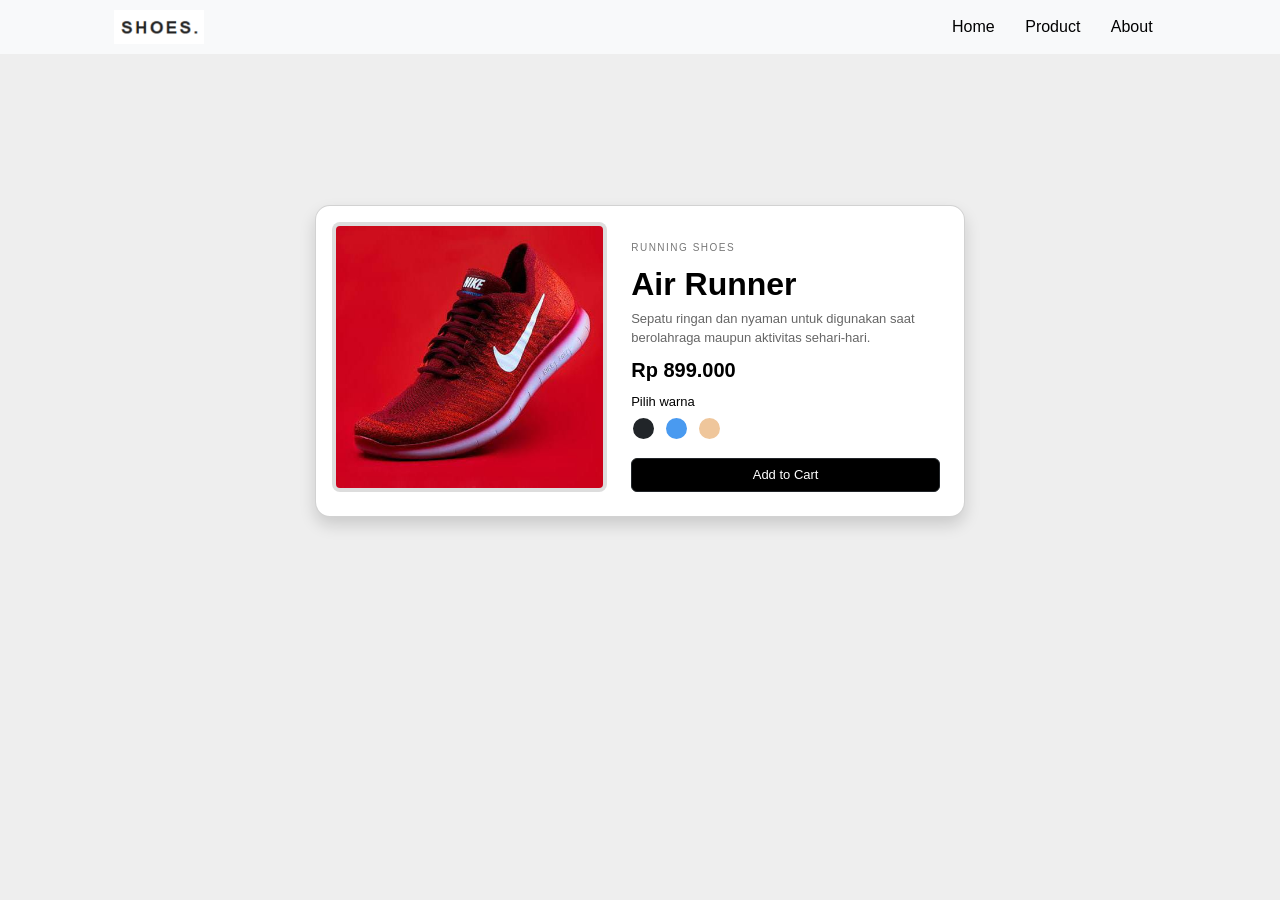
<file: LatianKuis/index.html>
<!doctype html>
<html lang="en">
  <head>
    <meta charset="UTF-8" />
    <meta name="viewport" content="width=device-width, initial-scale=1.0" />
    <link
      href="https://cdn.jsdelivr.net/npm/bootstrap@5.3.8/dist/css/bootstrap.min.css"
      rel="stylesheet"
      integrity="sha384-sRIl4kxILFvY47J16cr9ZwB07vP4J8+LH7qKQnuqkuIAvNWLzeN8tE5YBujZqJLB"
      crossorigin="anonymous"
    />
    <link rel="stylesheet" href="style.css" />
    <title>Dashboard</title>
  </head>
  <body>
    <nav
      class="navbar navbar-expand-lg bg-body-tertiary"
      style="background-color: #ffffff"
    >
      <div class="container-fluid">
        <img src="src/logo.PNG" alt="S H O E S." style="width: 90px" />
        <div>
          <button class="btn btn-custom">Home</button>
          <button class="btn btn-custom">Product</button>
          <button class="btn btn-custom">About</button>
        </div>
      </div>
    </nav>

    <div class="card-custom">
      <div id="bg-card" class="card shadow mb-3" style="max-width: 650px">
        <div class=" d-flex">
          <div class="gambar">
            <img
              src="src/sepatu.jpeg"
              class="img-custom rounded-3 p-1"
              alt="sepatu"
            />
          </div>
          <div class="">
            <div class="card-body">
              <p class="kategori"">RUNNING SHOES</p>
              <h2 class="card-title fw-bold">Air Runner</h2>
              <p class="card-text deskripsi">
                Sepatu ringan dan nyaman untuk digunakan saat berolahraga maupun
                aktivitas sehari-hari.
              </p>
              <h5 class="fw-bold" style="margin-top: 10px; margin-bottom: 10px;">Rp 899.000</h5>
              <p class="card-text">Pilih warna</p>
              <div class="d-flex gap-2">
                <button
                  onclick="black()"
                  class="bg-dark rounded-circle"
                ></button>
                <button
                  onclick="changeBg('#CFE2FF')"
                  class="bg-blue rounded-circle"
                ></button>
                <button
                  onclick="changeBg('#F5E6CC')"
                  class="bg-cream rounded-circle"
                ></button>
              </div>
              <button onclick="cart()" type="button" class="btn card-text w-100 btn-dark">
                Add to Cart
              </button>
            </div>
          </div>
        </div>
      </div>
    </div>
    <script src="script.js"></script>
  </body>
</html>
</file>
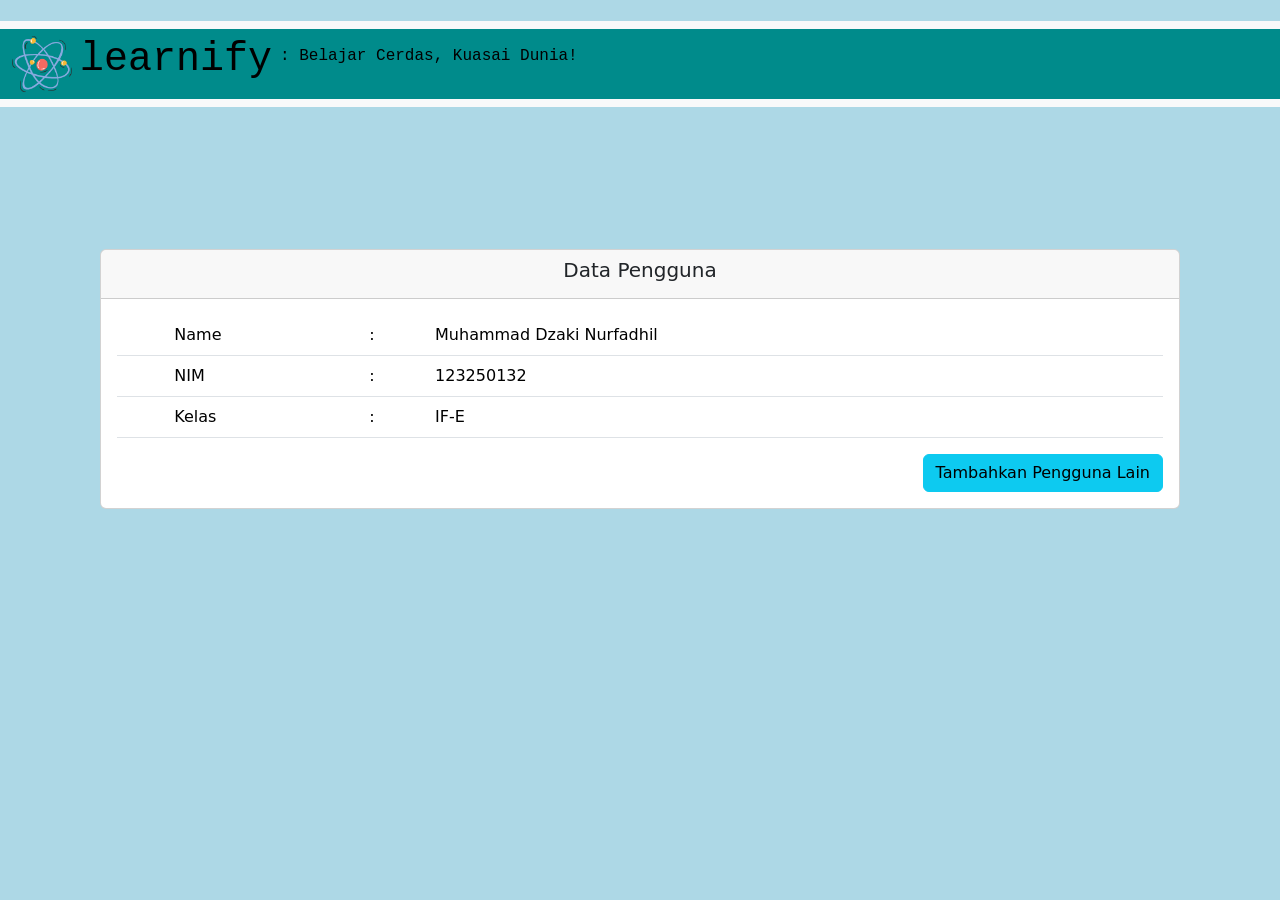
<file: tugas1/index.html>
<!doctype html>
<html lang="en">
  <head>
    <meta charset="UTF-8" />
    <meta name="viewport" content="width=device-width, initial-scale=1.0" />
    <title>DATA</title>
    <link
      href="https://cdn.jsdelivr.net/npm/bootstrap@5.3.8/dist/css/bootstrap.min.css"
      rel="stylesheet"
      integrity="sha384-sRIl4kxILFvY47J16cr9ZwB07vP4J8+LH7qKQnuqkuIAvNWLzeN8tE5YBujZqJLB"
      crossorigin="anonymous"
    />
    <link rel="stylesheet" href="style.css" />
  </head>
  <body>
    <pre>
        <header class="navbar bg-body-tertiary">
        <div class="container-fluid">
            <a class="navbar-brand d-flex align-items-center gap-2" href="#">
                <img src="src/logo.png" alt="Logo" width="60" class="d-inline-block align-text-top">
                <h1>learnify</h1>
                <p style="font-size: medium;">: Belajar Cerdas, Kuasai Dunia!</p>
            </a>
        </div>
        </header>
    </pre>
    <div class="card">
      <div class="card-header">
        <h5 class="card-title text-center">Data Pengguna</h5>
      </div>
      <div class="card-body">
        <table class="table">
          <tbody>
            <tr>
              <th scope="row"></th>
              <td>Name</td>
              <td>:</td>
              <td>Muhammad Dzaki Nurfadhil</td>
            </tr>
            <tr>
              <th scope="row"></th>
              <td>NIM</td>
              <td>:</td>
              <td>123250132</td>
            </tr>
            <tr>
              <th scope="row"></th>
              <td>Kelas</td>
              <td>:</td>
              <td>IF-E</td>
            </tr>
          </tbody>
        </table>
        <div class="d-flex justify-content-end">
          <a href="registrasi.html" class="btn btn-info"
            >Tambahkan Pengguna Lain</a
          >
        </div>
      </div>
    </div>
  </body>
</html>
</file>
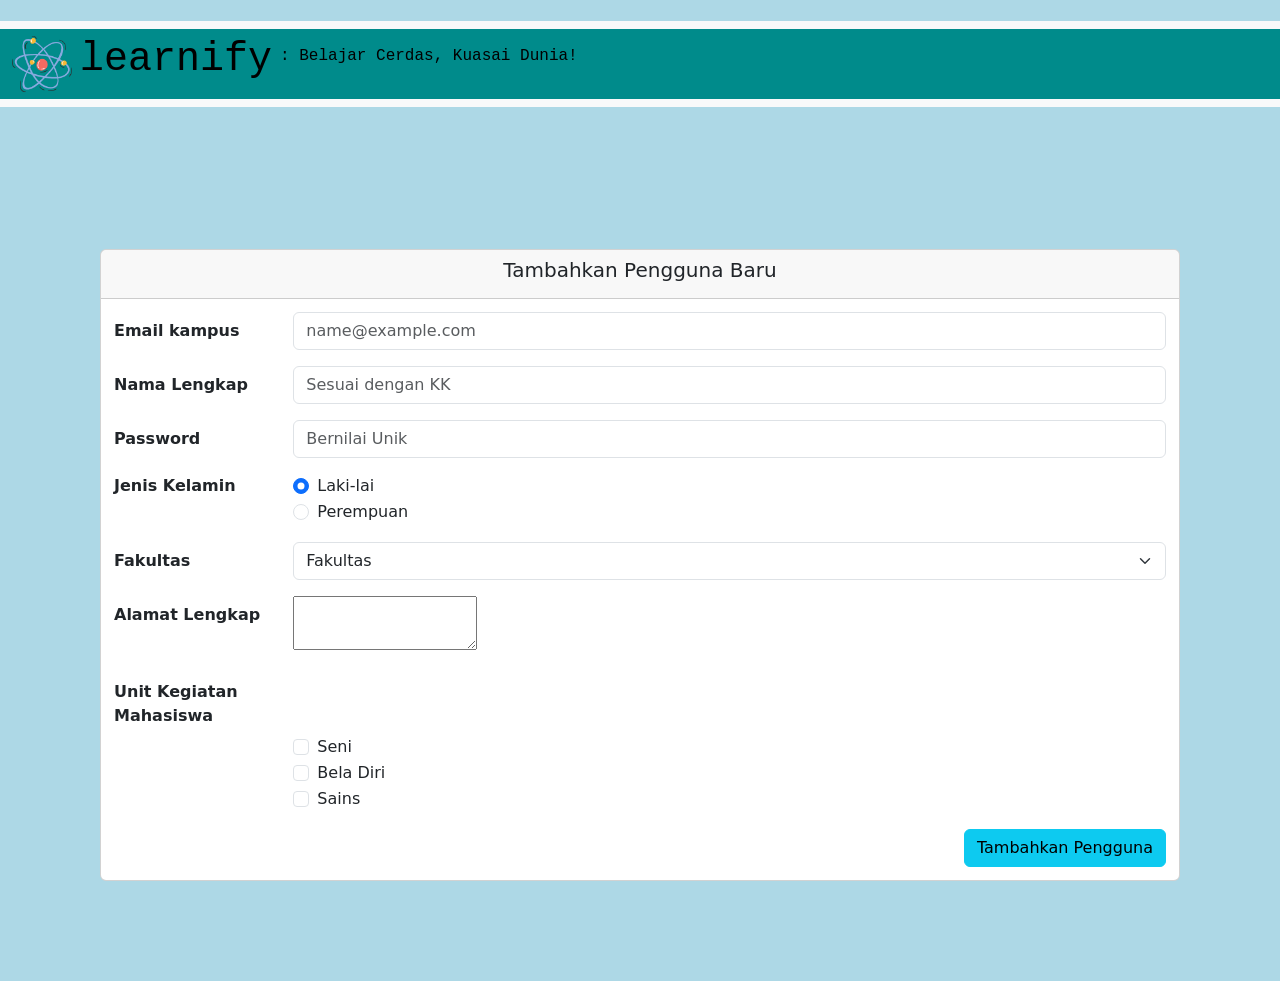
<file: tugas1/registrasi.html>
<!doctype html>
<html lang="en">
  <head>
    <meta charset="UTF-8" />
    <meta name="viewport" content="width=device-width, initial-scale=1.0" />
    <title>REGISTRASI</title>
    <link
      href="https://cdn.jsdelivr.net/npm/bootstrap@5.3.8/dist/css/bootstrap.min.css"
      rel="stylesheet"
      integrity="sha384-sRIl4kxILFvY47J16cr9ZwB07vP4J8+LH7qKQnuqkuIAvNWLzeN8tE5YBujZqJLB"
      crossorigin="anonymous"
    />
    <link rel="stylesheet" href="style.css" />
  </head>
  <body>
    <pre>
        <header class="navbar bg-body-tertiary">
        <div class="container-fluid">
            <a class="navbar-brand d-flex align-items-center gap-2" href="#">
                <img src="src/logo.png" alt="Logo" width="60" class="d-inline-block align-text-top">
                <h1>learnify</h1>
                <p style="font-size: medium;">: Belajar Cerdas, Kuasai Dunia!</p>
            </a>
        </div>
        </header>
    </pre>

    <div class="card">
      <div class="card-header">
        <h5 class="card-title text-center">Tambahkan Pengguna Baru</h5>
      </div>
      <form>
        <div class="row mb-3">
          <label for="inputEmail3" class="col-sm-2 col-form-label fw-bold fs-6"
            >Email kampus</label
          >
          <div class="col-sm-10">
            <input
              type="email"
              placeholder="name@example.com"
              class="form-control"
              id="inputEmail3"
            />
          </div>
        </div>
        <div class="row mb-3">
          <label
            for="inputPassword3"
            class="col-sm-2 col-form-label fw-bold fs-6"
            >Nama Lengkap</label
          >
          <div class="col-sm-10">
            <input
              type="text"
              placeholder="Sesuai dengan KK"
              class="form-control"
              id="inputPassword3"
            />
          </div>
        </div>
        <div class="row mb-3">
          <label for="inputPassword3" class="col-sm-2 col-form-label fw-bold"
            >Password</label
          >
          <div class="col-sm-10">
            <input
              type="password"
              placeholder="Bernilai Unik"
              class="form-control"
              id="inputPassword3"
            />
          </div>
        </div>

        <fieldset class="row mb-3">
          <legend class="col-form-label col-sm-2 pt-0 fw-bold fs-6">
            Jenis Kelamin
          </legend>
          <div class="col-sm-10">
            <div class="form-check">
              <input
                class="form-check-input"
                type="radio"
                name="gridRadios"
                id="gridRadios1"
                value="option1"
                checked
              />
              <label class="form-check-label" for="gridRadios1">
                Laki-lai
              </label>
            </div>
            <div class="form-check">
              <input
                class="form-check-input"
                type="radio"
                name="gridRadios"
                id="gridRadios2"
                value="option2"
              />
              <label class="form-check-label" for="gridRadios2">
                Perempuan
              </label>
            </div>
          </div>
        </fieldset>

        <div class="row mb-3">
          <label for="inputPassword3" class="col-sm-2 col-form-label fw-bold"
            >Fakultas</label
          >
          <div class="col-sm-10">
            <select class="form-select" aria-label="Default select example">
              <option selected>Fakultas</option>
              <option value="1">Fakultas Teknik Industtri</option>
              <option value="2">FTM</option>
              <option disabled>Fakultas</option>
            </select>
          </div>
        </div>

        <div class="row mb-3">
          <label for="inputPassword3" class="col-sm-2 col-form-label fw-bold"
            >Alamat Lengkap</label
          >
          <div class="col-sm-10">
            <textarea name="" id="" style="align-items: stretch"></textarea>
          </div>
        </div>

        <div class="row mb-3">
          <label for="inputPassword3" class="col-sm-2 col-form-label fw-bold"
            >Unit Kegiatan Mahasiswa</label
          >
          <div class="col-sm-10 offset-sm-2">
            <div class="form-check">
              <input class="form-check-input" type="checkbox" id="gridCheck1" />
              <label class="form-check-label" for="gridCheck1"> Seni </label>
            </div>
            <div class="form-check">
              <input class="form-check-input" type="checkbox" id="gridCheck2" />
              <label class="form-check-label" for="gridCheck1">
                Bela Diri
              </label>
            </div>
            <div class="form-check">
              <input class="form-check-input" type="checkbox" id="gridCheck3" />
              <label class="form-check-label" for="gridCheck1"> Sains </label>
            </div>
          </div>
        </div>

        <div class="d-flex justify-content-end">
          <button type="submit" class="btn btn-info" onclick="berhasil()">
            Tambahkan Pengguna
          </button>
        </div>
      </form>
    </div>

    <script>
      function berhasil() {
        document.title = "Berhasil!";
        alert("Data Pengguna Berhasil Ditambahkan!");
      }
    </script>
  </body>
</html>
</file>
<file: LatianKuis/style.css>
* {
  font-family: Arial, sans-serif;
  color: #000000;
}

body {
  background-color: #eeeeee;
}

.container-fluid {
  margin-left: 8%;
  margin-right: 8%;
}

.btn-custom {
  border-radius: 0px;
  color: #000000;
}

.btn-custom:hover {
  background-color: #444444;
  color: #fff;
  transition: all 0.3s ease;
}

.btn-dark {
  background-color: #000000;
}

.btn-dark:hover {
  background-color: #444444;
  color: #fff;
  transition: all 0.3s ease;
}

.card-custom {
  display: flex;
  justify-content: center;
  align-items: center;
  min-height: 70vh;
}

.gambar {
  width: fit-content;
}

.card {
  background-color: #ffffff;
  display: flex;
  padding: 8px;
  border-radius: 15px;
}

#bg-card {
  display: flex;
  transition: background-color 0.5s ease;
}

.card-body {
  margin-left: 0px;
}

.img-custom {
  margin: 8px;
  background-color: #dddddd;
  border-radius: 15px;
  display: flex;
  height: 270px;
  align-items: center;
}

.card-title {
  margin: 0px;
}

.card-text {
  margin: 0px;
  margin-bottom: 5px;
  font-size: small;
}

.kategori {
  margin-top: 10px;
  margin-bottom: 10px;
  letter-spacing: 1.5px;
  font-size: x-small;
  color: #777777;
}
.deskripsi {
  color: #666666;
  margin-top: 5px;
  font-size: small;
}

.rounded-circle {
  width: 25px;
  height: 25px;
  border: white;
  border-style: solid;
  border-width: 2px;
  margin-bottom: 5px;
}

.bg-blue {
  background-color: rgb(73, 154, 240);
}

.bg-cream {
  background-color: rgb(239, 198, 155);
}

.btn-dark {
  margin-top: 12px;
}
</file>
<file: tugas1/style.css>
body{
    background-color: lightblue;
}

.container-fluid{
    display: flex;
    background-color: darkcyan;
}

.card {
    margin: 100px;
}

form {
    margin: 13px;
}

header {
    margin: 0px;
}
</file>
